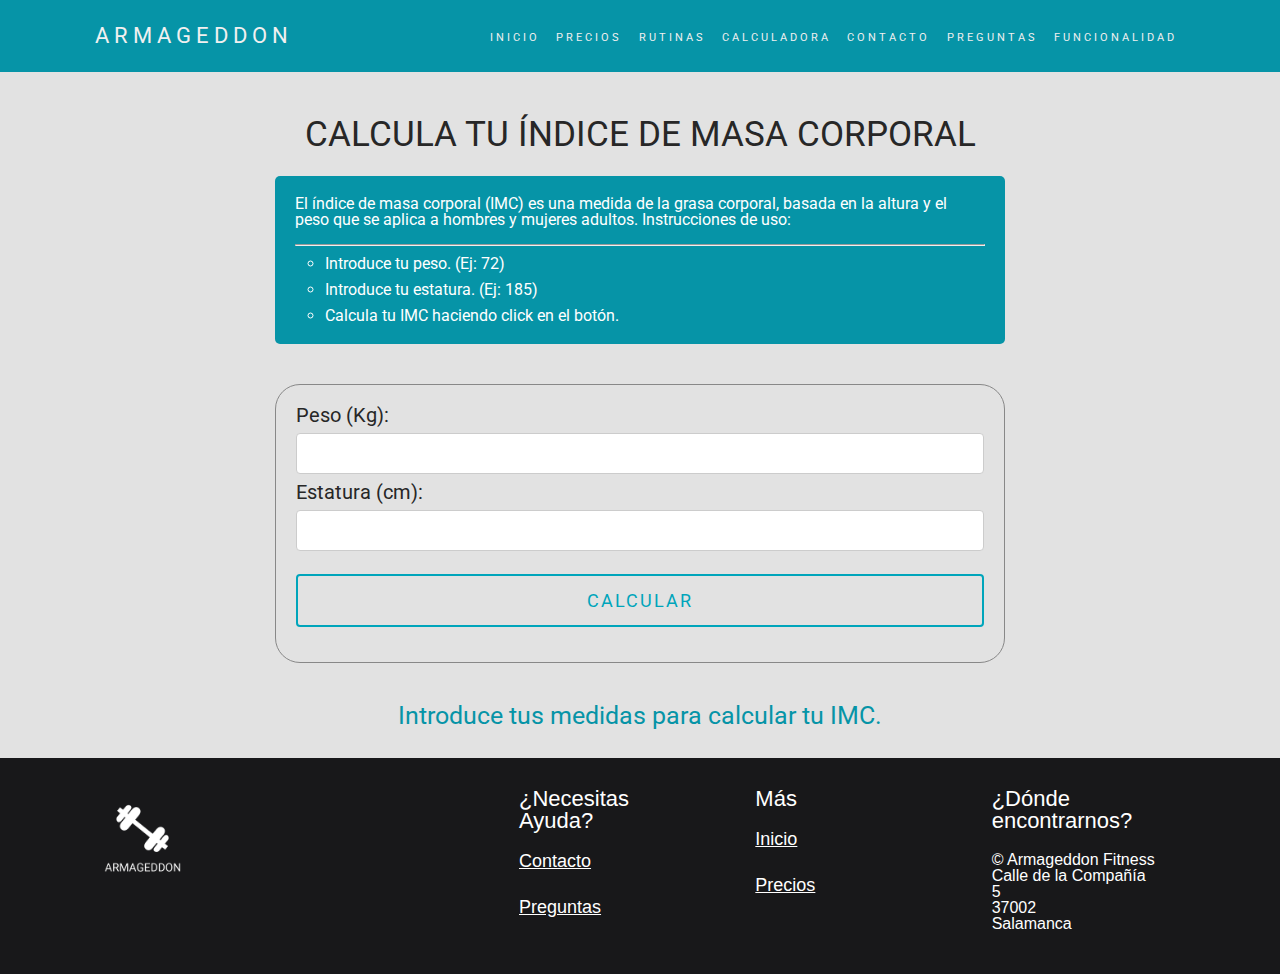
<file: html/calculadora.html>
<!DOCTYPE html>
<html lang="es">
<head>
        <meta name="viewport" content="width=device-width, initial-scale=1.0">
        <meta charset="UTF-8">
        <!-- Estilos CSS --> 
        <link rel="stylesheet" href="../styles/reset.css">
        <link rel="stylesheet" href="../styles/index.css">
        <!-- Jquery -->
        <script src="https://ajax.googleapis.com/ajax/libs/jquery/3.5.1/jquery.min.js"></script>
        <!-- Fuente "Roboto" de Google --> 
        <link href="https://fonts.googleapis.com/css?family=Roboto&display=swap" rel="stylesheet">
        <!-- Logo en la pestaña  --> 
        <link rel="shortcut icon" href="../img/Mancuerna.png" type="image/x-icon">
    <title> Armageddon </title>
</head>
<body id="imc">
    <!-- Barra de Navegación --> 
    <nav>
        <div class="WebLogo">
            <h1>ARMAGEDDON</h1>
        </div>
        <!-- Links de la Barra de Navegación --> 
        <ul class="links">
            <li>
                <a href="../index.html">INICIO</a>
            </li>
            <li>
                <a href="../html/precios.html">PRECIOS</a>
            </li>
            <li>
                <a href="../html/rutinas.html">RUTINAS</a>
            </li>
            <li>
                <a href="../html/calculadora.html">CALCULADORA</a>
            </li>
            <li>
                <a href="../html/contacto.html">CONTACTO</a>
            </li>
            <li>
                <a href="../html/preguntas.html">PREGUNTAS</a>
            </li>
            <li>
                <a href="../html/funcionalidad.html">FUNCIONALIDAD</a>
            </li>
        </ul>
    </nav>

    <main> 
        <!-- contenedor de la calculador IMC -->
        <section id="container-imc">
            <h1>Calcula tu índice de masa corporal</h1>
            <div class="imc-text">
                <p>El índice de masa corporal (IMC) es una medida de la grasa corporal, basada en la altura y el peso que se aplica a hombres y mujeres adultos. Instrucciones de uso: </p> <br> <hr>
                <ul>
                    <li>Introduce tu peso. (Ej: 72)</li>
                    <li>Introduce tu estatura. (Ej: 185)</li>
                    <li>Calcula tu IMC haciendo click en el botón.</li>
                </ul>
            </div>
            <!-- Formulario de la calculadora -->
            <form class="imc-form">
                <div class="field">
                    <label class="label">Peso (Kg):</label>
                    <input id="peso" class="input" type="number">
                </div>
                <div class="field">
                    <label class="label">Estatura (cm):</label>
                    <input id="estatura" class="input" type="number">
                </div>
                <input class="imc-button" type="submit" value="Calcular">
            </form>
            <!-- Resultado del Calculo -->
            <div class="imc-result">
                <h2 class="title-result">Introduce tus medidas para calcular tu IMC.</h2>
            </div>
        </section>
    </main>
    <!-- Estructura del Footer -->
    <footer>
      <!-- Logo del Footer -->
      <div class="columns-footer">
          <div class="logo-container">
              <img src="../img/LogoLetras.png" alt="Logo con letras">  
          </div> 

          <!-- Primera Columna -->
          <div class="column"> 
              <h2>¿Necesitas Ayuda?</h2>
              <a href="../html/contacto.html">Contacto</a>
              <a href="../html/preguntas.html">Preguntas</a>
          </div>

          <!-- Segunda Columna -->
          <div class="column"> 
              <h2>Más</h2>
              <a href="../index.html">Inicio</a>
              <a href="../html/precios.html">Precios</a>
          </div>
  
          <!-- Tercera Columna -->
          <div class="column"> 
              <h2>¿Dónde encontrarnos?</h2>
              <span>
                  &copy; Armageddon Fitness<br>
                  Calle de la Compañía<br>
                  5<br>
                  37002<br>
                  Salamanca<br>         
                  
              </span>
          </div>
      </div>
    </footer>
    <script src="../js/script.js"></script>
</body>
</html>
</file>
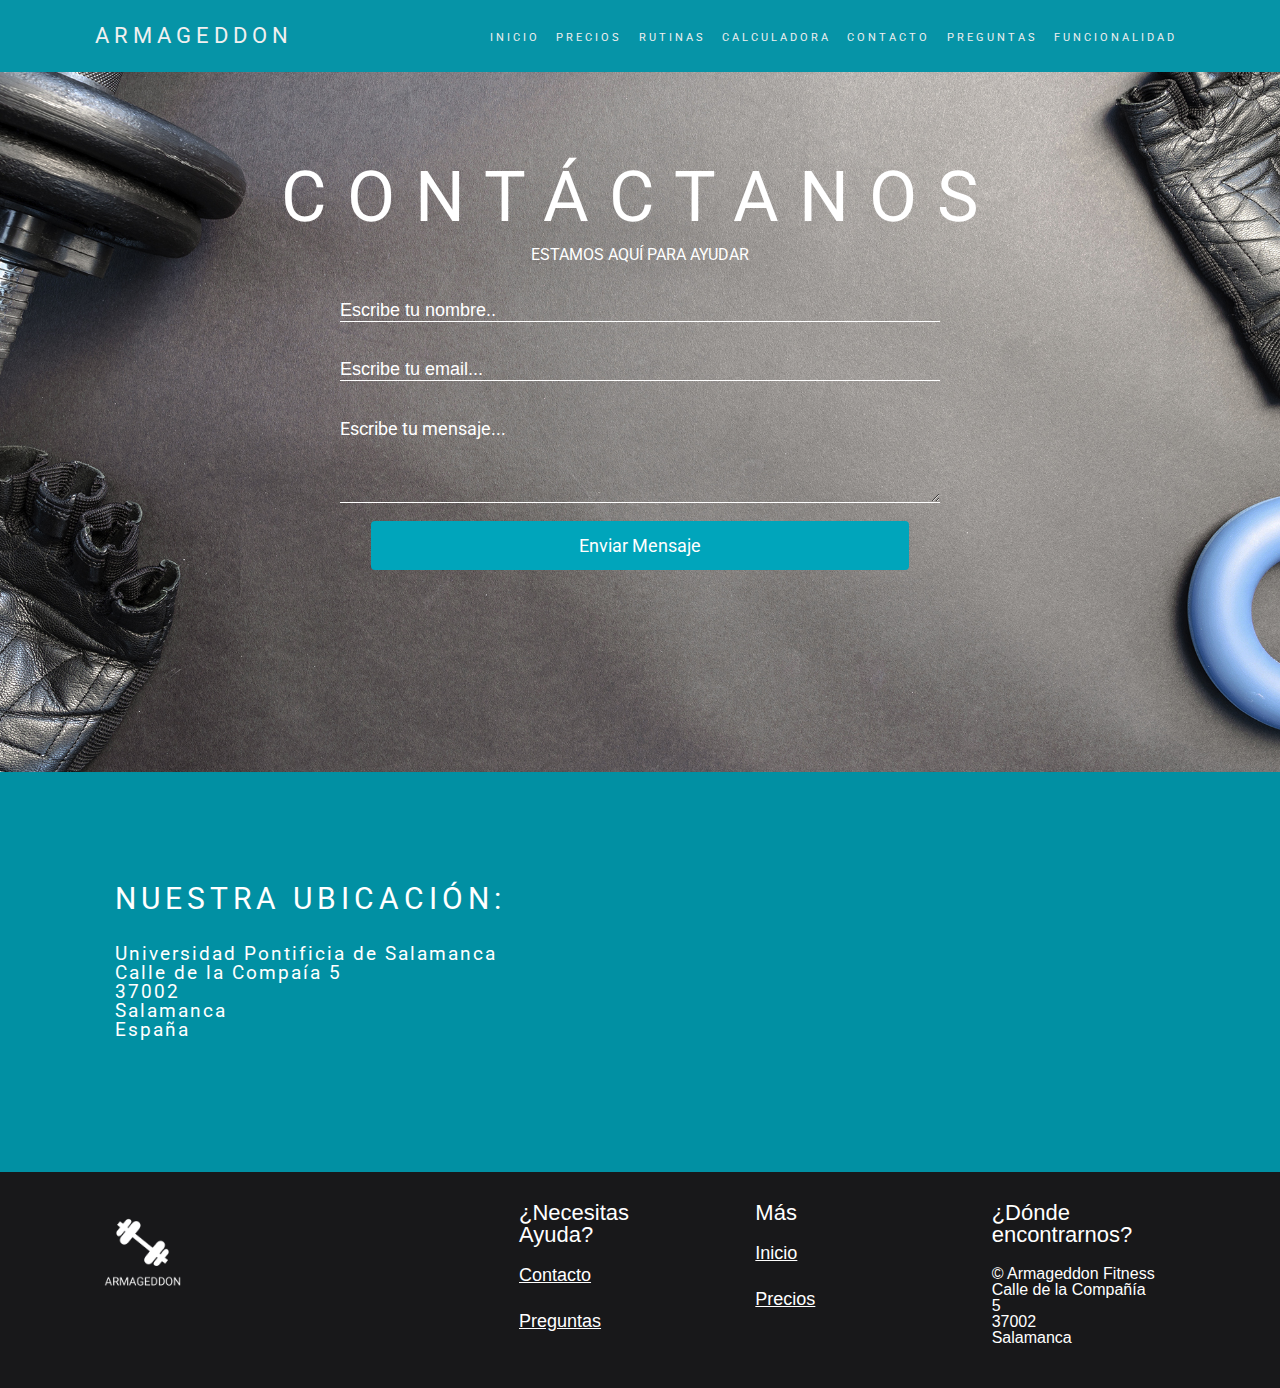
<file: html/contacto.html>
<!DOCTYPE html>
<html lang="es">
<head>
        <meta name="viewport" content="width=device-width, initial-scale=1.0">
        <meta charset="UTF-8">
        <!-- Estilos CSS --> 
        <link rel="stylesheet" href="../styles/reset.css">
        <link rel="stylesheet" href="../styles/index.css">
        <!-- Fuente "Roboto" de Google --> 
        <link href="https://fonts.googleapis.com/css?family=Roboto&display=swap" rel="stylesheet">
        <!-- Logo en la pestaña  --> 
        <link rel="shortcut icon" href="../img/Mancuerna.png" type="image/x-icon">
    <title> Contacto </title>
</head>
<body>
    <!-- Barra de Navegación --> 
    <nav>
        <div class="WebLogo">
            <h1>ARMAGEDDON</h1>
        </div>
        <!-- Links de la Barra de Navegación --> 
        <ul class="links">
            <li>
                <a href="../index.html">INICIO</a>
            </li>
            <li>
                <a href="../html/precios.html">PRECIOS</a>
            </li>
            <li>
                <a href="../html/rutinas.html">RUTINAS</a>
            </li>
            <li>
              <a href="../html/calculadora.html">CALCULADORA</a>
            </li>
            <li>
                <a href="../html/contacto.html">CONTACTO</a>
            </li>
            <li>
                <a href="../html/preguntas.html">PREGUNTAS</a>
            </li>
            <li>
                <a href="../html/funcionalidad.html">FUNCIONALIDAD</a>
            </li>
        </ul>
    </nav>
    <!-- Formulario -->
    <div class="Form-Section">
        <!-- Título del contacto -->
        <section class="contact-title">
            <h2> Contáctanos</h2>
            <h3> Estamos aquí para ayudar</h3>
        </section>
        <!-- Form -->
        <div class="contact-form">
            <!-- Identificamos la forma con el método "POST" --> 
            <form id="contact-form" method="POST">
                 <!-- Escogemos el nombre del imput con el respectivo tipo para cada uno, con un "required" para que sea obligatorio --> 
                <input name="name" type="text" class="form-control" placeholder="Escribe tu nombre.." required><br>
                <input name="email" type="email" class="form-control" placeholder="Escribe tu email..." required><br>
                <!-- Area de texto donde el usuario puede encribir su mensaje -->
                <textarea name="message" id="text-area" class="form-control" placeholder="Escribe tu mensaje..." rows="4" required></textarea><br>
                <!-- Botón para enviar el mensaje -->
                <input type="submit" class="form-control submit" value="Enviar Mensaje">
            </form>
        </div>
    </div>
    <!-- Artículo para la zona de la ubicación -->
    <div class="Where-Section">
        <!-- Texto -->
        <section class="Where-text">
            <h3>Nuestra Ubicación:</h3>
            <p> Universidad Pontificia de Salamanca<br>
                Calle de la Compaía 5<br>
                37002<br>
                Salamanca <br>
                España
            </p>
        </section>
        <!-- Sección del mapa -->
        <div class="Map"> 
            <!-- Código del mapa de google maps -->
            <p><iframe src="https://www.google.com/maps/embed?pb=!1m14!1m8!1m3!1d12051.350615337653!2d-5.6669094!3d40.9631352!3m2!1i1024!2i768!4f13.1!3m3!1m2!1s0x0%3A0x801ea09b2e542c50!2sUniversidad%20Pontificia%20de%20Salamanca!5e0!3m2!1ses!2ses!4v1607865806968!5m2!1ses!2ses" width="700" height="300"></iframe></p>
        </div>
    </div>  
     <!-- Estructura del Footer -->
     <footer>
        <!-- Logo del Footer -->
        <div class="columns-footer">
            <div class="logo-container">
                <img src="../img/LogoLetras.png" alt="Logo con letras">  
            </div> 

            <!-- Primera Columna -->
            <div class="column"> 
                <h2>¿Necesitas Ayuda?</h2>
                <a href="../html/contacto.html">Contacto</a>
                <a href="../html/preguntas.html">Preguntas</a>
            </div>

            <!-- Segunda Columna -->
            <div class="column"> 
                <h2>Más</h2>
                <a href="../index.html">Inicio</a>
                <a href="../html/precios.html">Precios</a>
            </div>
    
            <!-- Tercera Columna -->
            <div class="column"> 
                <h2>¿Dónde encontrarnos?</h2>
                <span>
                    &copy; Armageddon Fitness<br>
                    Calle de la Compañía<br>
                    5<br>
                    37002<br>
                    Salamanca<br>         
                    
                </span>
            </div>
        </div>
    </footer>
</body>
</html>
</file>
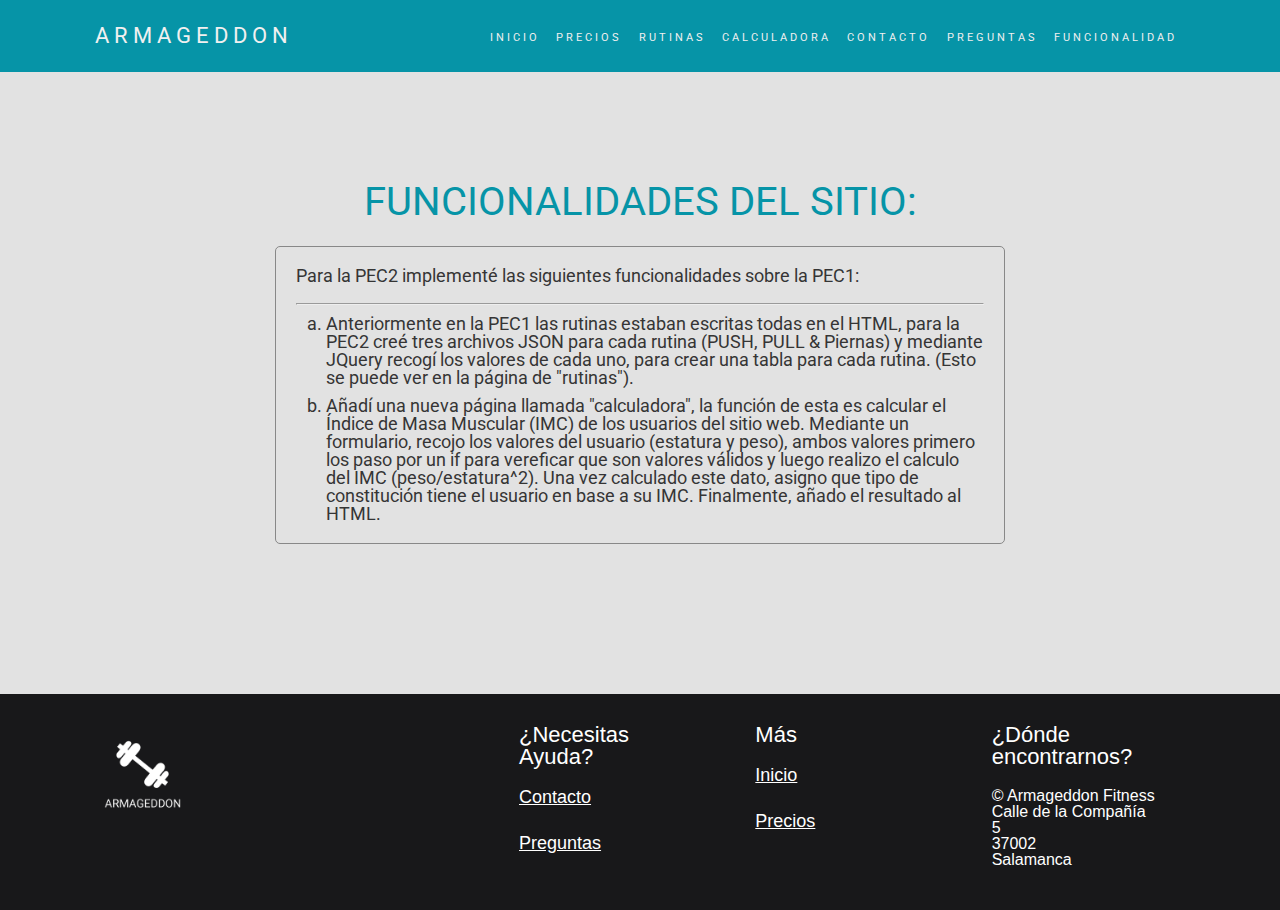
<file: html/funcionalidad.html>
<!DOCTYPE html>
<html lang="es">
<head>
        <meta name="viewport" content="width=device-width, initial-scale=1.0">
        <meta charset="UTF-8">
        <!-- Estilos CSS --> 
        <link rel="stylesheet" href="../styles/reset.css">
        <link rel="stylesheet" href="../styles/index.css">
        <!-- Jquery -->
        <script src="https://ajax.googleapis.com/ajax/libs/jquery/3.5.1/jquery.min.js"></script>
        <!-- Fuente "Roboto" de Google --> 
        <link href="https://fonts.googleapis.com/css?family=Roboto&display=swap" rel="stylesheet">
        <!-- Logo en la pestaña  --> 
        <link rel="shortcut icon" href="../img/Mancuerna.png" type="image/x-icon">
    <title> Armageddon </title>
</head>
<body id="func">
    <!-- Barra de Navegación --> 
    <nav>
        <div class="WebLogo">
            <h1>ARMAGEDDON</h1>
        </div>
        <!-- Links de la Barra de Navegación --> 
        <ul class="links">
            <li>
                <a href="../index.html">INICIO</a>
            </li>
            <li>
                <a href="../html/precios.html">PRECIOS</a>
            </li>
            <li>
                <a href="../html/rutinas.html">RUTINAS</a>
            </li>
            <li>
              <a href="../html/calculadora.html">CALCULADORA</a>
            </li>
            <li>
                <a href="../html/contacto.html">CONTACTO</a>
            </li>
            <li>
                <a href="../html/preguntas.html">PREGUNTAS</a>
            </li>
            <li>
                <a href="../html/funcionalidad.html">FUNCIONALIDAD</a>
            </li>
        </ul>
    </nav>
    <main> 
        <!-- contenedor de la sección de funcionalidades -->
        <section id="container-func">
            <h1>Funcionalidades del Sitio:</h1>
            <div class="func-text">
                <p>Para la PEC2 implementé las siguientes funcionalidades sobre la PEC1: </p> <br> <hr>
                <ol>
                    <li>Anteriormente en la PEC1 las rutinas estaban escritas todas en el HTML, para la PEC2 creé tres archivos JSON para cada rutina (PUSH, PULL & Piernas) y mediante JQuery recogí los valores de cada uno, para crear una tabla para cada rutina. (Esto se puede ver en la página de "rutinas").</li>
                    <li>Añadí una nueva página llamada "calculadora", la función de esta es calcular el Índice de Masa Muscular (IMC) de los usuarios del sitio web. Mediante un formulario, recojo los valores del usuario (estatura y peso), ambos valores primero los paso por un if para vereficar que son valores válidos
                        y luego realizo el calculo del IMC (peso/estatura^2). Una vez calculado este dato, asigno que tipo de constitución tiene el usuario en base a su IMC. Finalmente, añado el resultado al HTML.  </li>
                </ol>
            </div>
        </section>
    </main>
    <!-- Estructura del Footer -->
    <footer>
      <!-- Logo del Footer -->
      <div class="columns-footer">
          <div class="logo-container">
              <img src="../img/LogoLetras.png" alt="Logo con letras">  
          </div> 

          <!-- Primera Columna -->
          <div class="column"> 
              <h2>¿Necesitas Ayuda?</h2>
              <a href="../html/contacto.html">Contacto</a>
              <a href="../html/preguntas.html">Preguntas</a>
          </div>

          <!-- Segunda Columna -->
          <div class="column"> 
              <h2>Más</h2>
              <a href="../index.html">Inicio</a>
              <a href="../html/precios.html">Precios</a>
          </div>
  
          <!-- Tercera Columna -->
          <div class="column"> 
              <h2>¿Dónde encontrarnos?</h2>
              <span>
                  &copy; Armageddon Fitness<br>
                  Calle de la Compañía<br>
                  5<br>
                  37002<br>
                  Salamanca<br>         
                  
              </span>
          </div>
      </div>
    </footer>
</body>
</html>
</file>
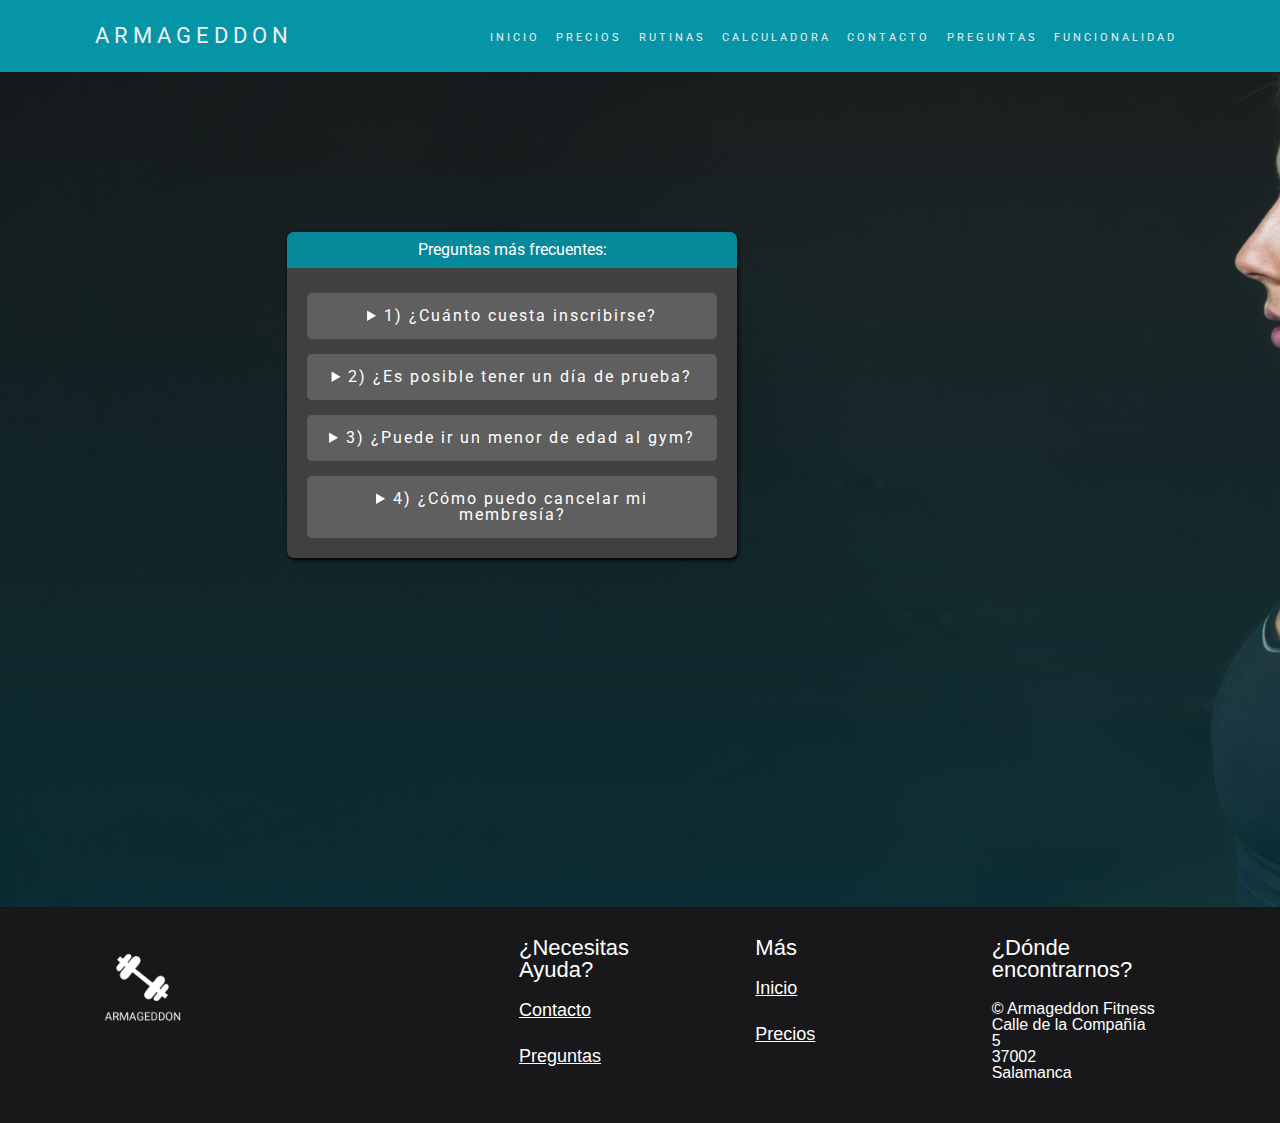
<file: html/preguntas.html>
<!DOCTYPE html>
<html lang="es">
<head>
        <meta name="viewport" content="width=device-width, initial-scale=1.0">
        <meta charset="UTF-8">
        <!-- Estilos CSS --> 
        <link rel="stylesheet" href="../styles/reset.css">
        <link rel="stylesheet" href="../styles/index.css">
        <!-- Fuente "Roboto" de Google --> 
        <link href="https://fonts.googleapis.com/css?family=Roboto&display=swap" rel="stylesheet">
        <!-- Logo en la pestaña  --> 
        <link rel="shortcut icon" href="../img/Mancuerna.png" type="image/x-icon">
    <title> Contacto </title>
</head>
<body id="body-preguntas">
    <!-- Barra de Navegación --> 
    <nav>
        <div class="WebLogo">
            <h1>ARMAGEDDON</h1>
        </div>
        <!-- Links de la Barra de Navegación --> 
        <ul class="links">
            <li>
                <a href="../index.html">INICIO</a>
            </li>
            <li>
                <a href="../html/precios.html">PRECIOS</a>
            </li>
            <li>
                <a href="../html/rutinas.html">RUTINAS</a>
            </li>
            <li>
                <a href="../html/calculadora.html">CALCULADORA</a>
            </li>
            <li>
                <a href="../html/contacto.html">CONTACTO</a>
            </li>
            <li>
                <a href="../html/preguntas.html">PREGUNTAS</a>
            </li>
            <li>
                <a href="../html/funcionalidad.html">FUNCIONALIDAD</a>
            </li>
        </ul>
    </nav>
    <header>
    <!-- Artículo principal de la sección de preguntas -->
        <div class="FAQs-block">
            <!-- Caja de preguntas -->
            <div class="box">
                <p class="FAQs-heading">Preguntas más frecuentes: </p>
                <!--Preguntas -->
                <div class="faqs">
                    <!-- Pregunta y Respuesta 1 -->
                    <details>
                        <summary> 1) ¿Cuánto cuesta inscribirse? </summary>
                        <p class="text">Ofrecemos diferentes planes. En la página de precios lo puedes ver.</p>
                    </details>
                    <!-- Pregunta y Respuesta 2 -->
                    <details>
                            <summary> 2) ¿Es posible tener un día de prueba? </summary>
                            <p class="text">Sí, permitimos hacer una clase de prueba para que la gente pruebe las instalaciones del gym.</p>
                    </details>
                    <!-- Pregunta y Respuesta 3 -->
                    <details>
                            <summary> 3) ¿Puede ir un menor de edad al gym? </summary>
                            <p class="text">Sí, mayores de 14 años tienen permitido inscribirse, los estudiantes tienen un plan especial.</p>
                    </details>
                    <!-- Pregunta y Respuesta 4 -->
                    <details>
                            <summary> 4) ¿Cómo puedo cancelar mi membresía? </summary>
                            <p class="text">En el apartado de contacto puedes cancelar tu membresía en cualquier momento.</p>
                    </details>
                </div>
            </div>
        </div>
    </header>
     <!-- Estructura del Footer -->
     <footer>
        <!-- Logo del Footer -->
        <div class="columns-footer">
            <div class="logo-container">
                <img src="../img/LogoLetras.png" alt="Logo con letras">  
            </div> 

            <!-- Primera Columna -->
            <div class="column"> 
                <h2>¿Necesitas Ayuda?</h2>
                <a href="../html/contacto.html">Contacto</a>
                <a href="../html/preguntas.html">Preguntas</a>
            </div>

            <!-- Segunda Columna -->
            <div class="column"> 
                <h2>Más</h2>
                <a href="../index.html">Inicio</a>
                <a href="../html/precios.html">Precios</a>
            </div>
    
            <!-- Tercera Columna -->
            <div class="column"> 
                <h2>¿Dónde encontrarnos?</h2>
                <span>
                    &copy; Armageddon Fitness<br>
                    Calle de la Compañía<br>
                    5<br>
                    37002<br>
                    Salamanca<br>         
                    
                </span>
            </div>
        </div>
    </footer>
</body>
</html>
</file>
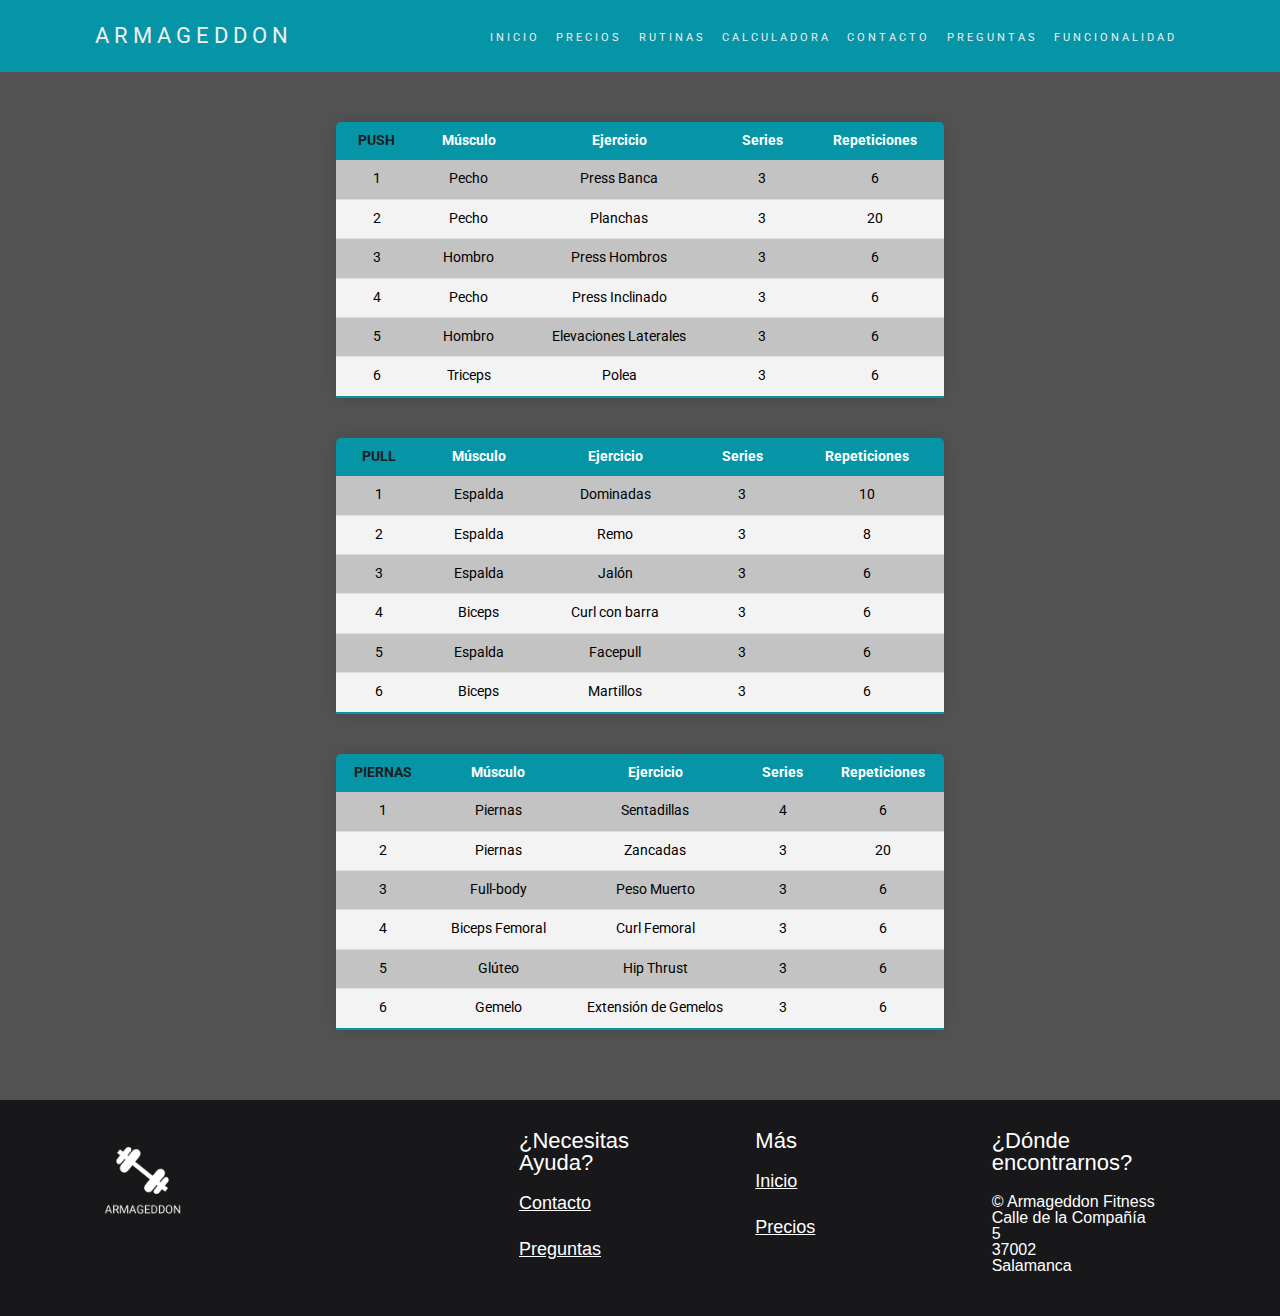
<file: html/rutinas.html>
<!DOCTYPE html>
<html lang="es">
<head>
        <meta name="viewport" content="width=device-width, initial-scale=1.0">
        <meta charset="UTF-8">
        <!-- Estilos CSS --> 
        <link rel="stylesheet" href="../styles/reset.css">
        <link rel="stylesheet" href="../styles/index.css">
        <!-- Jquery -->
        <script src="https://ajax.googleapis.com/ajax/libs/jquery/3.5.1/jquery.min.js"></script>
        <!-- Fuente "Roboto" de Google --> 
        <link href="https://fonts.googleapis.com/css?family=Roboto&display=swap" rel="stylesheet">
        <!-- Logo en la pestaña  --> 
        <link rel="shortcut icon" href="../img/Mancuerna.png" type="image/x-icon">
    <title> Armageddon </title>
</head>
<body>
    <!-- Barra de Navegación --> 
    <nav>
        <div class="WebLogo">
            <h1>ARMAGEDDON</h1>
        </div>
        <!-- Links de la Barra de Navegación --> 
        <ul class="links">
            <li>
                <a href="../index.html">INICIO</a>
            </li>
            <li>
                <a href="../html/precios.html">PRECIOS</a>
            </li>
            <li>
                <a href="../html/rutinas.html">RUTINAS</a>
            </li>
            <li>
              <a href="../html/calculadora.html">CALCULADORA</a>
            </li>
            <li>
                <a href="../html/contacto.html">CONTACTO</a>
            </li>
            <li>
                <a href="../html/preguntas.html">PREGUNTAS</a>
            </li>
            <li>
                <a href="../html/funcionalidad.html">FUNCIONALIDAD</a>
            </li>
        </ul>
    </nav>

    <main> 
        <!-- Tabla 1 --> 
        <table class="content-table" id="table1">
            <thead>
              <tr>
                <th class="th-leader">PUSH</th>
                <th>Músculo</th>
                <th>Ejercicio</th>
                <th>Series</th>
                <th>Repeticiones</th>
              </tr>
            </thead>
            <tbody>  
            </tbody>
        </table>
        <!-- Tabla 2 --> 
        <table class="content-table" id="table2">
            <thead>
              <tr>
                <th class="th-leader">PULL</th>
                <th>Músculo</th>
                <th>Ejercicio</th>
                <th>Series</th>
                <th>Repeticiones</th>
              </tr>
            </thead>
            <tbody>
            </tbody>
        </table>
        <!-- Tabla 3 --> 
        <table class="content-table" id="table3">
            <thead>
              <tr>
                <th class="th-leader">PIERNAS</th>
                <th>Músculo</th>
                <th>Ejercicio</th>
                <th>Series</th>
                <th>Repeticiones</th>
              </tr>
            </thead>
            <tbody>
            </tbody>
        </table>
    </main>
    <!-- Estructura del Footer -->
    <footer>
      <!-- Logo del Footer -->
      <div class="columns-footer">
          <div class="logo-container">
              <img src="../img/LogoLetras.png" alt="Logo con letras">  
          </div> 

          <!-- Primera Columna -->
          <div class="column"> 
              <h2>¿Necesitas Ayuda?</h2>
              <a href="../html/contacto.html">Contacto</a>
              <a href="../html/preguntas.html">Preguntas</a>
          </div>

          <!-- Segunda Columna -->
          <div class="column"> 
              <h2>Más</h2>
              <a href="../index.html">Inicio</a>
              <a href="../html/precios.html">Precios</a>
          </div>
  
          <!-- Tercera Columna -->
          <div class="column"> 
              <h2>¿Dónde encontrarnos?</h2>
              <span>
                  &copy; Armageddon Fitness<br>
                  Calle de la Compañía<br>
                  5<br>
                  37002<br>
                  Salamanca<br>         
                  
              </span>
          </div>
      </div>
    </footer>
    <script src="../js/script.js"></script>
</body>
</html>
</file>
<file: styles/index.css>
body {
    background-color: #535353;
  }

/* Todo posicionado arriba a la izquierda */
*{
    margin: 0%;
    padding: 0%;
    box-sizing: border-box;
}

/* Estilos del nav */
nav{
    /* Orientación en línea recta */
    display: flex;
     /* Espacio entre contenido */
    justify-content: space-around;
    background-color: rgb(6, 148, 167);
    font-family: 'Roboto', sans-serif;
    align-items: center;
    /* Altura mínima*/
    min-height: 8vh;
    
}
/* Logo del Nav */
.WebLogo{
    color: #f1f0f0;
    letter-spacing: 5px;
    font-size: 22px;
}

/* Links del Nav */
.links{
    display: flex;
    justify-content: space-around;
    width: 55%;   
}
/* Texto en el Nav */
.links a{
    color: #f1f0f0;
    letter-spacing: 3px;
    font-size: 11px;
    /* Eliminar la línea debajo del texto */
    text-decoration: none;
    font-family: 'Roboto', sans-serif;
}
.links li{
    /* Eliminar el punto */
    list-style: none;
}
/* Ajustes cuando la pantalla es < 1024px */
@media screen and (max-width:1024px){
    .links{
        display: flex;
        justify-content: space-around;
        width: 70%;
    }
}
/* Ajustes cuando la pantalla es < 768px */
@media screen and (max-width:768px){
    .links{
        font-size: 4px;
        display: flex;
        margin-right: 40px;
        justify-content: space-around;
        width: 100%;
    }
    .link a{
        letter-spacing: 0px;
    }
    .WebLogo{
        font-size: 0px;
    }
}
/* Efecto Hover en los links */
.links :hover{
    background-color: rgb(2, 102, 116);
    display: inline-block;
  }
  
/* Estilos del Header */
.Header{
    /* Imagen */
    background-image: url(../img/Imagen1.jpg);
    /* Ajustes de la Imagen */
    height: 700px;
    background-size: cover;
    background-repeat: no-repeat;   
}

/* Texto del Header */
.Header-text{
    text-align: center;
    position: absolute;
    top: 42%;
    left: 50%;
    transform: translate(-50%, -50%);
    color: white;
    font-family: 'Roboto', sans-serif;

}

/* Título Principal del Header */
.MainTitle{
    font-size: 550%;
    letter-spacing: 7px;   
}
/* Subtítulos del Header */
.Subtitle{
    font-size: 100%;
    letter-spacing: 30px;  
    text-align: right;
}
/* Estilos del botón del Header */
.Header button {
    font-family: 'Roboto', sans-serif;
    letter-spacing: 3px;
    /* Posición absoluto para poder mover el botón */
    position: absolute;
    top: 53%;
    left: 59%;
    border: none;
    outline: 0;
    border-radius: 4px;
    display: inline-block;
    padding: 12px 24px;
    color: rgb(255, 255, 255);
    background-color: rgb(92, 92, 92);
    text-align: center;
    transition: all 0.5s;
    /* Interacción del puntero */
    cursor: pointer;
  }
/* Efecto Hover en el botón */
.Header button:hover {
    background-color: rgb(6, 137, 155);
    color:white;
  }
  /* Estilos del h2 del Main */
.Content h2{
    color: rgb(255, 255, 255);
    font-family: 'Roboto', sans-serif;
    text-align: center;
    font-size: 70px;
    padding: 0px 0px 20px 0px;
    margin-top: 10px;
    margin-bottom: 25px;
}

/* Sección "Sobre Nosotros" */
.AboutUs{
    /* Separamos el texto de la imagen */
    display: flex;
    justify-content: space-evenly;
}
/* Imagen */
.Image-AboutUs{
    height: 700px;
    width: 44%;
    margin-bottom: 50px;
}
/* Estilos del texto */
.About-text{
    text-align: justify;
    Color: white;
    font-family: 'Roboto', sans-serif;
    width: 48%;
    margin-top: 45px;
}
/* Estilos de los h3 */
.About-text h3{
    margin-bottom: 15px;
    font-size: 32px;
    letter-spacing: 2px;
    margin-bottom: 20px;
    margin-top: 10px;
}
 /* Círculos del h3 */
.About-text h3 span{
    background: rgb(6, 137, 155);
    color: white;
    border-radius: 50%;
    display: inline-block;
    text-align: center;
    width: 36px;
    height: 36px;
    margin-top: 10px;
     /* Centrar el número */
    padding: 2px;
    padding-left: 3px;
    margin-right: 10px;
    
}
/* Estilos de los párrafos del about */
.About-text p{
    padding: 0px 0px 30px 15px;  
    text-align: justify;
    font-size: 20px;
    letter-spacing: 1.5px;
    margin-bottom: 20px;
}
 /* Estilos del main */
main{
    padding: 30px 0;
    width: 95%;
     /* Margen de la página */
     margin: auto;
     overflow: hidden;

}

/* Estilos del footer */
footer{
    width: 100vw;
    display: block;
    overflow: hidden;
    padding: 30px 0;
    box-sizing: border-box;
    background-color: #18181a;
}
/* Contenido adentro del footer */
.columns-footer{
    display: block;
    margin: 0% auto;
    width: 1100px;
    height: 100%;
}
/* Parte del footer que contiene el logo */
.columns-footer .logo-container{  
    width: 35%;
    float: left;
    height: 100%;
    display: block;
}
/* Estilos de imagen del footer  */
.columns-footer .logo-container img{
    width: 105px;
    height: auto;
}
/* Estilos de la clase "columns-footer" que están en cada columna del footer */
.columns-footer .column{
    width: calc(21.6666666667% - 20px);
    margin-right: 18px;
    float: left;
    height: 100%;
    padding-left: 4%;
}
/* Espacio en la derecha de la última columna del footer */
.columns-footer .column:last-child{
    margin-right: 0%;
}
/* Estilos de los h1 del footer */
.columns-footer .column h2{
    font-family:'arial';
    font-size: 22px;
    color: white;
    display: block;
    width: 100%;
    margin-bottom: 20px;
}
/* Estilos de los bloques del footer */
.columns-footer .column a{
    font-family:'arial';
    font-size: 18px;
    color: white;
    display: block;
    font-weight: 200;
    width: 100%;
    margin-bottom: 28px;
}  
/* Estilos de los spans del footer */
.columns-footer .column span{
    color: white;
    font-family: 'arial';
    font-size: 16px;
    font-weight: 200;
    display: block;
    width: 100%;
 }
 /* Ajuste de pantalla para el footer*/
 @media(max-width:800px){
    .footer .columns-footer{
        width: 90%;
    }
    .columns-footer .logo-container,
    .columns-footer .column{
        width: 100%;
        margin-bottom: 30px;
    }
    .logo-container{
        margin-left: 25px;
    }
}
/* Ajuste de pantalla */
@media screen and (max-width:800px){
    header{
        background-position: center;
        text-align: center;
    }
    .Header{
        background-position: center;
    }
    .Header-text{
        width: 80%;
        flex-direction: column;
    }
    .MainTitle{
        font-size: 300%;
    }
    .Subtitle{
        font-size: 90%; 
        text-align: center;
    }
    .Content h2{
        font-size: 60px;
        padding: 0px 0px 0px 0px;
    }
    .AboutUs{ 
        flex-direction: column;
        justify-content: center;
        align-items: center;
    }
    .About-text{
        width:90%;
    }
    .About-text p{
        font-size: 17px;
    }
    .Image-AboutUs{
       display: none;
    }
    .Lang-es{
        position: absolute;
        top: 70px;
        left: 94%;
        width: 20px;
    }
}


/* precios.html  */

/* Estilos de la sección precios */
.Prices-Section{
    /* Imagen */
    background-image: url(../img/Imagen5.jpg);
    /* Ajustes de la imagen */
    height: 778px;
    background-size: contain; 
    background-repeat: no-repeat; 

}
/* Estilos del header */
.Prices-text {
    text-align: center;   
    font-family: 'Roboto', sans-serif;
}

/* Estilos del título principal */
.MainTitleP{
    font-size: 400%;
    letter-spacing: 20px;
    position: absolute;
    top: 30%;
    left: 37%; 
    color: rgb(6, 137, 155); 
}
/* Estilo de las columnas */
.Rows{
    text-align: center;
    font-family: 'Roboto', sans-serif;
    letter-spacing: 1px;
    font-size: 20px;
}
/* Estilos de los párrafos de las columnas */
.Rows p{
    padding-top: 30px;
    line-height: 40px;
    color: rgb(59, 59, 59); 
}
/* Estilos de los h3 en las columnas */
.Rows h3{
    letter-spacing: 3px;
    color: rgb(6, 137, 155);
}
/* Estilos de las líneas debajo de los h3 */
.Rows h3:after{
    content: '';
    background: rgb(6, 137, 155);
    display: block;
    width: 230px;
    height: 3px;
    margin: 10px auto;
}
/* Estilos de cada columna */
/* Posición de la Columna 1 */
.Column-price1{
    position: absolute;
    top: 45%;
    left: 23%;
}
/* Posición de la Columna 2 */
.Column-price2{
    position: absolute;
    top: 45%;
    left: 44%;
}
/* Posición de la Columna 3 */
.Column-price3{
    position: absolute;
    top: 45%;
    left: 63%;
}

/* Ajustes de imagen para otros dispositivos */
@media screen and (max-width:1300px){
    #body-precios{
        background: linear-gradient(rgba(255, 255, 255, 0.863),rgba(255, 255, 255, 0.863)),url(img/Imagen8.jpg);
    }
    Header{
        text-align: center;
    }
    .Prices-Section{
       background-image: none;
    }

}
@media screen and (max-width:1200px){
    #body-precios{
        height: 900px;
        background: linear-gradient(rgba(255, 255, 255, 0.863),rgba(255, 255, 255, 0.863)),url(img/Imagen8.jpg);
    }
    Header{
        text-align: center;
        height: 1200px;;
    }
    .MainTitleP{
        font-size: 250%;
        position: relative;
        top: 20%;
        left: 1%;
        margin-top: 100px;
    }
    .Column-price1{
        position: relative;
        top: 10%;
        left: 1%;
        margin-top: 45px;
    }
    .Column-price2{
        position: relative;
        top: 10%;
        left: 1%;
        margin-top: 45px;
    }
    .Column-price3{
        position: relative;
        top: 10%;
        left: 1%;
        margin-top: 45px;
    }
}


/* contacto.html */

/* Estilos de la seccón del formulario */
.Form-Section{
    /* Imagen de fondo */
    background-image: url(../img/Imagen6.jpg);
    /* Ajustes de la imagen */
    height: 700px;
    background-size: cover;
    background-repeat: no-repeat; 
    text-align: center;
    font-family: 'Roboto', sans-serif;
}
/* Estilos del h1 */
.contact-title h2{
    font-size: 70px;
    letter-spacing: 20px; 
    padding-top: 90px;
    text-transform: uppercase;
    color: rgb(255, 255, 255); 
}
/* Estilos del h3 */
.contact-title h3{
    padding-top: 15px;
    text-transform: uppercase;
    color: rgb(255, 255, 255); 
}
/* Formulario */
.form-control{
    margin-top: 37px;
    width: 600px;
    /* Hacer el bloque transparente */
    background: transparent;
    /* Eliminamos border y la línea de afuera para una aparencia más elegante */
    border: none;
    outline: none;
    /* Línea debajo del texto */
    border-bottom: 1px solid rgb(255, 255, 255);
    font-size: 18px;
}

/* Asignamos la fuente a la area de texto del formulario */
#text-area{
    font-family: 'Roboto', sans-serif !important;
}

/* Resalto de color al seleccionar la casilla */
::placeholder{
    color: rgb(255, 255, 255); 
}

/* Estilos del botón */
input[type=submit]{
    width: 42%;
    background-color: rgb(0, 165, 187);
    color: white;
    padding: 14px 20px;
    margin: 15px 0;
    border: none;
    border-radius: 4px;
    cursor: pointer;
    font-family: 'Roboto', sans-serif;
    transition: all 0.5s;
}
/* Efecto hover del botón */
input[type=submit]:hover {
    background-color: rgb(255, 255, 255);
    color:rgb(0, 165, 187);
}
/* Estilos de la sección de ubicación */
.Where-Section{
    background: rgb(1, 144, 163);
    position: relative;
    width: 100%;
    height: 400px;
    color: white;
    font-family: 'Roboto', sans-serif;
}
/* Estilos del h3 */
.Where-text h3{
    position: absolute;
    left: 9%;
    top: 28%;
    letter-spacing: 5px;
    text-transform: uppercase;
    font-size: 30px;
}
/* Estilos del parrafo */
.Where-text p{
    position: absolute;
    left: 9%;
    top: 43%;
    font-size: 19px;
    letter-spacing: 2px;
}
/* Mapa de Google Maps */
.Map{
    position: absolute;
    left: 45%;
    top: 12%
}

 /* Ajustes para otros dispositivos */
 @media screen and (max-width:1200px){
    .Form-Section{
        background-position: center;
    }
    .contact-title h1{
        font-size: 40px;
    }
    .contact-form{
        width: 80%;
    }
    .form-control{
        width: 70%;
        margin-left: 120px;
    }
    .Where-Section{
        flex-direction: column;
        justify-content: center;
        align-items: center;
    }
    .Map{
        display: none;
    }
    
}


/* preguntas.html */

/* Estilos del body de preguntas */
#body-preguntas{
    /* Añadinos un gradiante a la imagen de fondo */
    background: linear-gradient(rgba(255, 255, 255, 0.062),rgba(0, 217, 255, 0.192)),url(/img/Imagen7.jpg);
    background-size: cover;
}
.FAQs-block{
    height: 675px;
}
/* Estilos de la caja de preguntas */
.box{
    width: 450px;
    margin: 160px auto;
    position: relative;
    left: -10%;
    background: rgb(65, 64, 64);
    border-radius: 7px;
    box-shadow: 1px 2px 4px rgba(0,0,0);
    font-family: 'Roboto', sans-serif;
}
/* Estilos del título de la caja */ 
.box .FAQs-heading {
    background: rgb(6, 137, 155);
    border-radius: 7px 7px 0px 0px;
    padding: 10px;
    color: rgb(255, 255, 255);
    text-align: center;
}
/* Estilos de la seccón de preguntas */
.faqs{
    padding: 10px 20px 20px;
    
}
/* Estilos de los detalles que contienen las preguntas */
details{
    background: rgb(95, 95, 95);
    padding: 15px;
    border-radius: 5px;
    margin-top: 15px;
    font-size: 16px;
    letter-spacing: 2px;
    cursor: pointer;
    color: white;
}

/* Estilos de las respuestas de las preguntas */
.text{
    color: rgb(2, 180, 204);
}
/* (Preguntas) */
details summary{
    outline: none;
}
/* Estilo de la caja de los párrafos (Respuestas) */
.faqs p{
    padding-top: 8px;
}

/* Ajustes para otros dispositivos */
@media screen and (max-width:800px){
    .box{
        position: relative;
        left: 2px; 
    }
}


/* rutinas.html */

/* Contenido de la tabla */
.content-table {
    border-collapse: collapse;
    width: 50%;
    font-family: 'Roboto', sans-serif;
    margin: 20px 25% 40px;
    text-align: center;
    font-size: 0.9em;
    min-width: 400px;
    border-radius: 5px 5px 0 0;
    overflow: hidden;
    box-shadow: 0 0 20px rgba(0, 0, 0, 0.15);
  }
  /* Estilos de los tr en el thead */
  .content-table thead tr {
    background-color: rgb(6, 148, 167);
    color: #ffffff;
    font-weight: bold;
  }
  /* ths y tds de la tabla */
  .content-table th,
  .content-table td {
    padding: 12px 15px;
  }
  .th-leader{
    color:rgb(29, 29, 29)
  }
  .content-table tbody tr {
    border-bottom: 1px solid #dddddd;
  }
  .content-table tbody tr:nth-of-type(even) {
    background-color: #f3f3f3;
  }
  .content-table tbody tr:last-of-type {
    border-bottom: 2px solid rgb(6, 148, 167);
  }

  /* Ajustes cuando la pantalla es < 1024px */
@media screen and (max-width:1024px){
    .content-table {
        width: 70%;
        margin: 20px 130px 40px;;
      }
}
/* Ajustes cuando la pantalla es < 768px */
@media screen and (max-width:768px){
    .content-table {
        width: 90%;
        margin: 20px 4% 40px;;
      }
}


/* Sección Calculadora */

#imc{
    background-color: rgb(226, 226, 226);
    font-family: 'Roboto', sans-serif;
}

/* h1 del contenedor */
#container-imc h1{
    font-size: 35px;
    margin-top: 15px;
    margin-bottom: 2%;
    color: #272727;
    text-align: center;
    text-transform: uppercase;
 }

 /* Texto del IMC */
.imc-text{
    border-radius: 5px;
    background-color: rgb(6, 148, 167);
    width: 60%;
    color: white;
    padding: 20px;
    margin: auto;
    margin-bottom: 40px;
}

/* Lista del texto */
.imc-text ul li{
	list-style:circle;
	margin-left:30px;
	margin-top:10px;
}

/* Estética del formulario */
.imc-form{
    background-color: rgb(226, 226, 226);
    color: #272727;
    width: 60%;
    border-radius: 25px;
    border: 1px solid rgb(136, 136, 136);
    padding: 20px;
    margin: auto;
    font-size: 20px;
    margin-bottom: 40px;
}

/* Estilos de los inputs */
input[type=number], select {
    width: 100%;
    padding: 12px 20px;
    margin: 8px 0;
    display: inline-block;
    border: 1px solid #ccc;
    border-radius: 4px;
    box-sizing: border-box;
}
/* Estilos del botón de la calculadora */
input.imc-button[type=submit]{
    width: 42%;
    background-color: rgb(226, 226, 226);
    color: rgb(0, 165, 187);
    border: 2px solid rgb(0, 165, 187);
    padding: 14px 20px;
    margin: 15px 0;
    font-size: 18px;
    width: 100%;
    border-radius: 4px;
    cursor: pointer;
    font-family: 'Roboto', sans-serif;
    text-transform: uppercase;
    letter-spacing: 2px;
}

/* Efecto hover del botón */
input.imc-button[type=submit]:hover {
    background-color: rgb(0, 165, 187);
    color:white;
}

/* Resultado del cálculo */
.title-result{
    text-align: center;
    color: rgb(6, 148, 167);
    font-size: 25px;
}

/* Parte de Funcionalidad */

#func{
    background-color: rgb(226, 226, 226);
    font-family: 'Roboto', sans-serif;
}

/* H1 del contenedor */
#container-func h1{
    color: rgb(6, 148, 167);
    font-size: 40px;
    margin-top: 80px;
    margin-bottom: 2%;
    text-align: center;
    text-transform: uppercase;
}

/* Texto de las funcionalidades */
.func-text{
    font-size: 18px;
    border-radius: 5px;
    border: 1px solid rgb(136, 136, 136);
    background-color: rgb(226, 226, 226);
    width: 60%;
    color: #353535;
    padding: 20px;
    margin: auto;
    margin-bottom: 120px;
}

/* Lista ordenada del texto */
.func-text ol li{
    list-style: lower-alpha;
	margin-left:30px;
	margin-top:10px;
}
</file>
